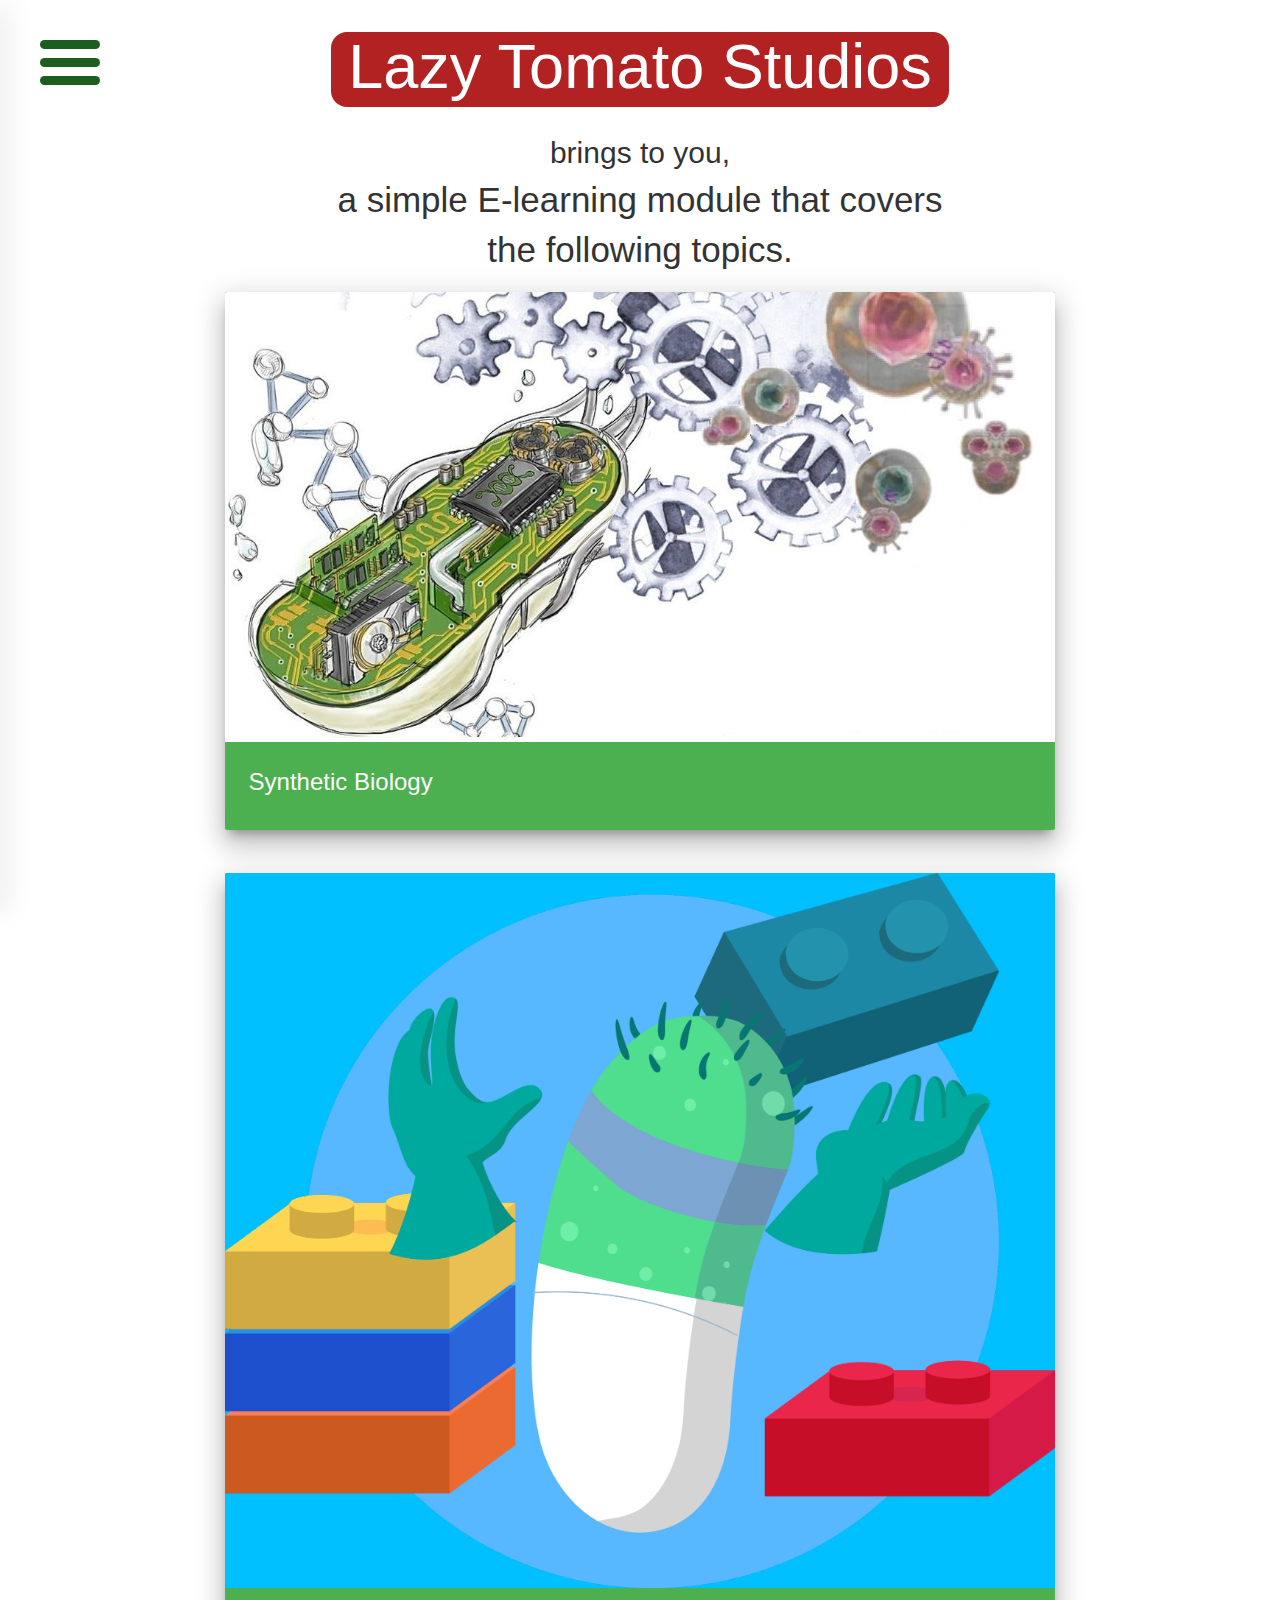
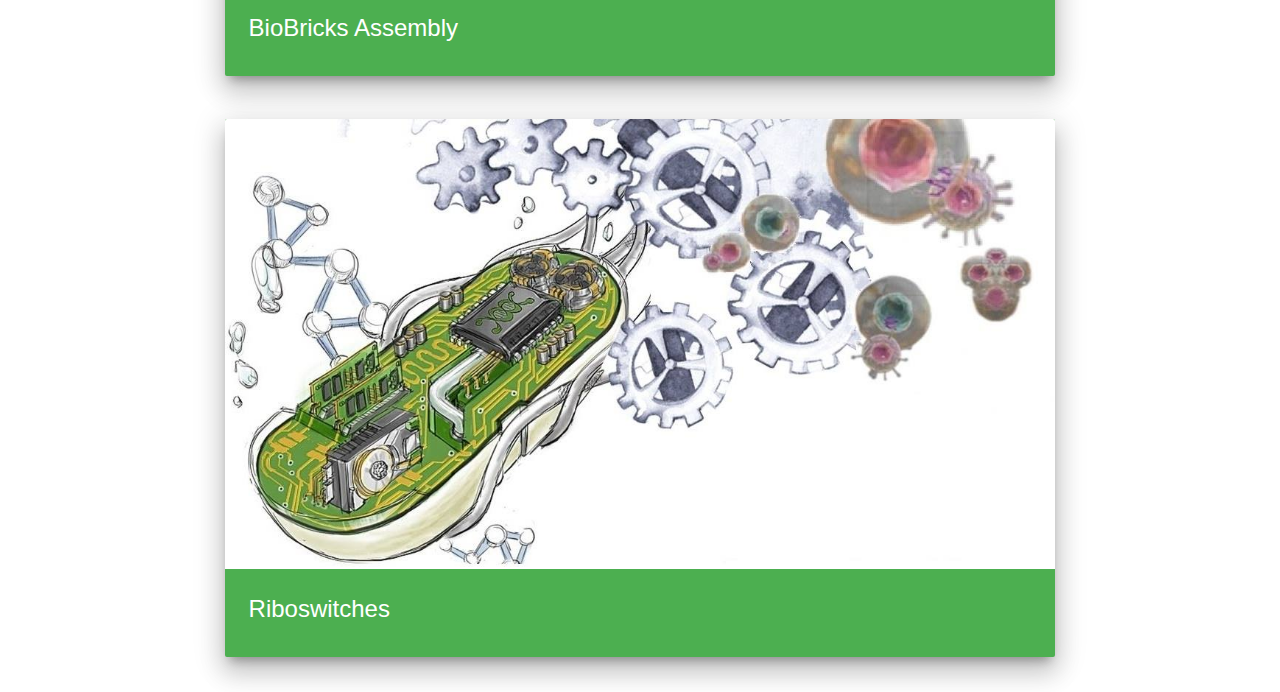
<file: index.html>
<!DOCTYPE html>
<html>

<head>
	<title>Synthetic Biology</title>
	<link rel="stylesheet" href="https://maxcdn.bootstrapcdn.com/bootstrap/3.3.7/css/bootstrap.min.css">
	<link href="css/index.css" rel="stylesheet" type="text/css">
	<link href="https://fonts.googleapis.com/icon?family=Material+Icons" rel="stylesheet">
	<link href="css/materialize.css" rel="stylesheet" type="text/css" media="screen,projection">
	<script type="text/javascript" src="https://code.jquery.com/jquery-3.2.1.min.js"></script>
	<script type="text/javascript" src="js/materialize.js"></script>
	<script type="text/javascript" src="js/index.js"></script>
	<meta name="viewport" content="width=device-width, initial-scale=1.0"/>
</head>


<body>

	<div id="nav-icon">
		<span class="green darken-4"></span>
		<span class="green darken-4"></span>
		<span class="green darken-4"></span>
		<span class="green darken-4"></span>
		<span class="green darken-4"></span>
		<span class="green darken-4"></span>
	</div>

	<div id="mySidenav" class="sidenav z-depth-5 green accent-3">
		<a href="index.html">Home</a>
		<a href="crash.html">Learn Synth Biology</a>
		<a href="biobrick.html">Learn BioBricks</a>
		<a href="riboswitch.html">Learn Riboswitches</a>
		<a href="about.html">About</a>
	</div>

	<div class="text1 center row">
		<div class="col s12 m6 offset-m3">
			<h1 style="background-color:firebrick;color:white;border-radius:16px;height:75px;">Lazy Tomato Studios</h1>
			<span style="font-size:30px;">brings to you,</span>
			<p style="font-size:35px;">a simple E-learning module that covers the following topics.</p>
		</div>
	</div>


		<div class="row" id="synth">
			<div class="col s12 m8 offset-m2">
					<a href="crash.html">
				<div class="card green z-depth-5">
					<div class="card-image">
						<img src="res/synth.jpg">
					</div>
					<div class="card-content white-text">
						<span class="card-title">Synthetic Biology</span>
					</div>	
				</div>
			</a>
			</div>
		</div>

	
		<div class="row">
			<div class="col s12 m8 offset-m2">
					<a href="biobrick.html">
				<div class="card green z-depth-5">
					<div class="card-image">
						<img src="res/brick.png" style="background-color: deepskyblue">
					</div>
					<div class="card-content white-text">
						<span class="card-title">BioBricks Assembly</span>
					</div>	
				</div>
			</a>
			</div>
		</div>

		<div class="row">
			<div class="col s12 m8 offset-m2">
					<a href="riboswitch.html">
				<div class="card green z-depth-5">
					<div class="card-image">
						<img src="res/synth.jpg">
					</div>
					<div class="card-content white-text">
						<span class="card-title">Riboswitches</span>
					</div>	
				</div></a>
			</div>
		</div>

</body>

</html>
</file>
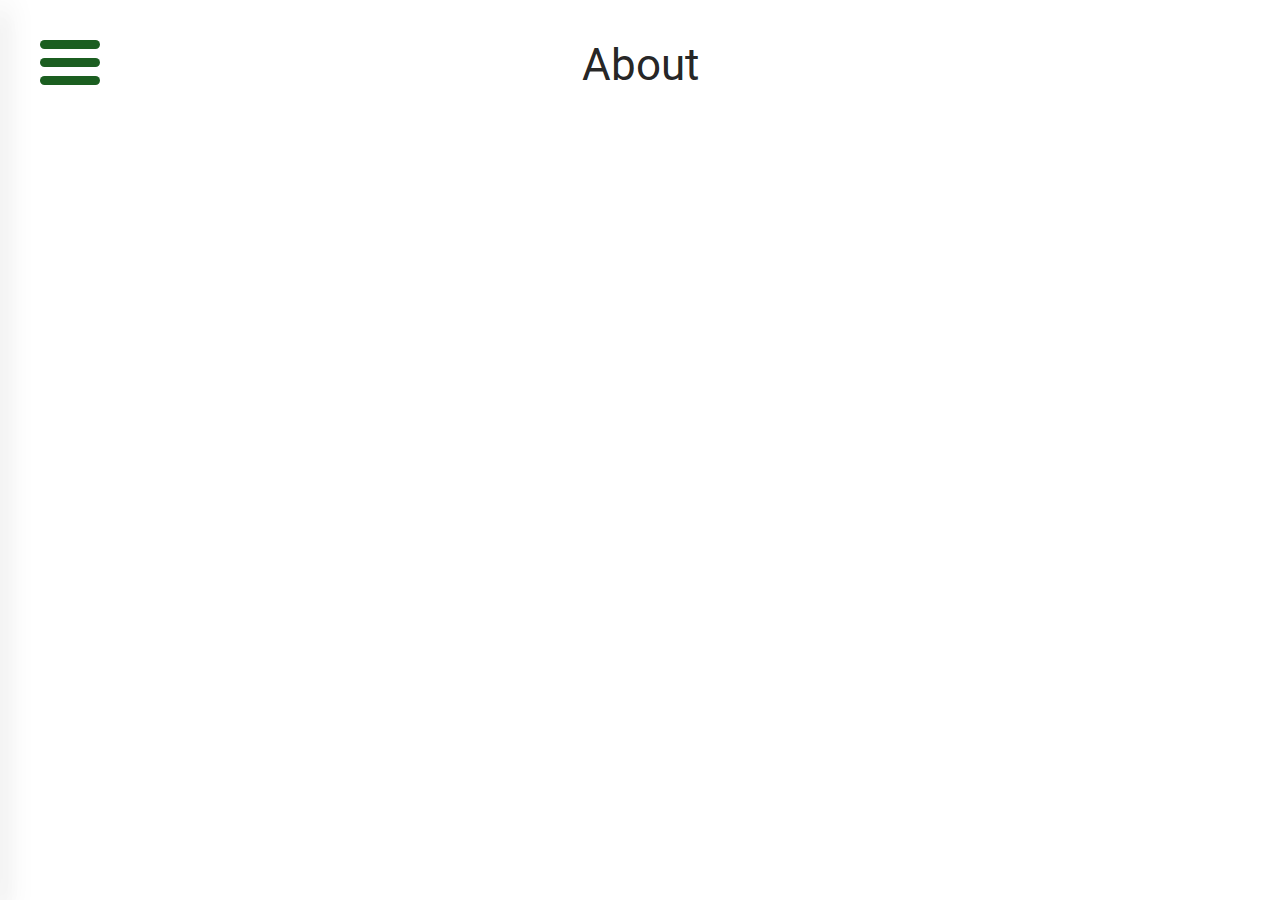
<file: about.html>
<!DOCTYPE html>
<html>

<head>
	<title>Synthetic Biology</title>
	<link href="css/about.css" rel="stylesheet" type="text/css">
	<link href="https://fonts.googleapis.com/icon?family=Material+Icons" rel="stylesheet">
	<link href="css/materialize.css" rel="stylesheet" type="text/css" media="screen,projection">
	<script type="text/javascript" src="https://code.jquery.com/jquery-3.2.1.min.js"></script>
	<script type="text/javascript" src="js/materialize.js"></script>
	<script type="text/javascript" src="js/about.js"></script>
	<meta name="viewport" content="width=device-width, initial-scale=1.0"/>

</head>


<body>

	<div id="nav-icon">
		<span class="green darken-4"></span>
		<span class="green darken-4"></span>
		<span class="green darken-4"></span>
		<span class="green darken-4"></span>
		<span class="green darken-4"></span>
		<span class="green darken-4"></span>
	</div>
		
	<div id="mySidenav" class="sidenav z-depth-5 green accent-3">
		<a href="index.html">Home</a>
		<a href="crash.html">Learn Synth Biology</a>
		<a href="biobrick.html">Learn BioBricks</a>
		<a href="riboswitch.html">Learn Riboswitches</a>
		<a href="about.html">About</a>
	</div>
		
	<div class="flex-container title">
		<h3>About</h3>	
	</div>

</body>

</html>
</file>
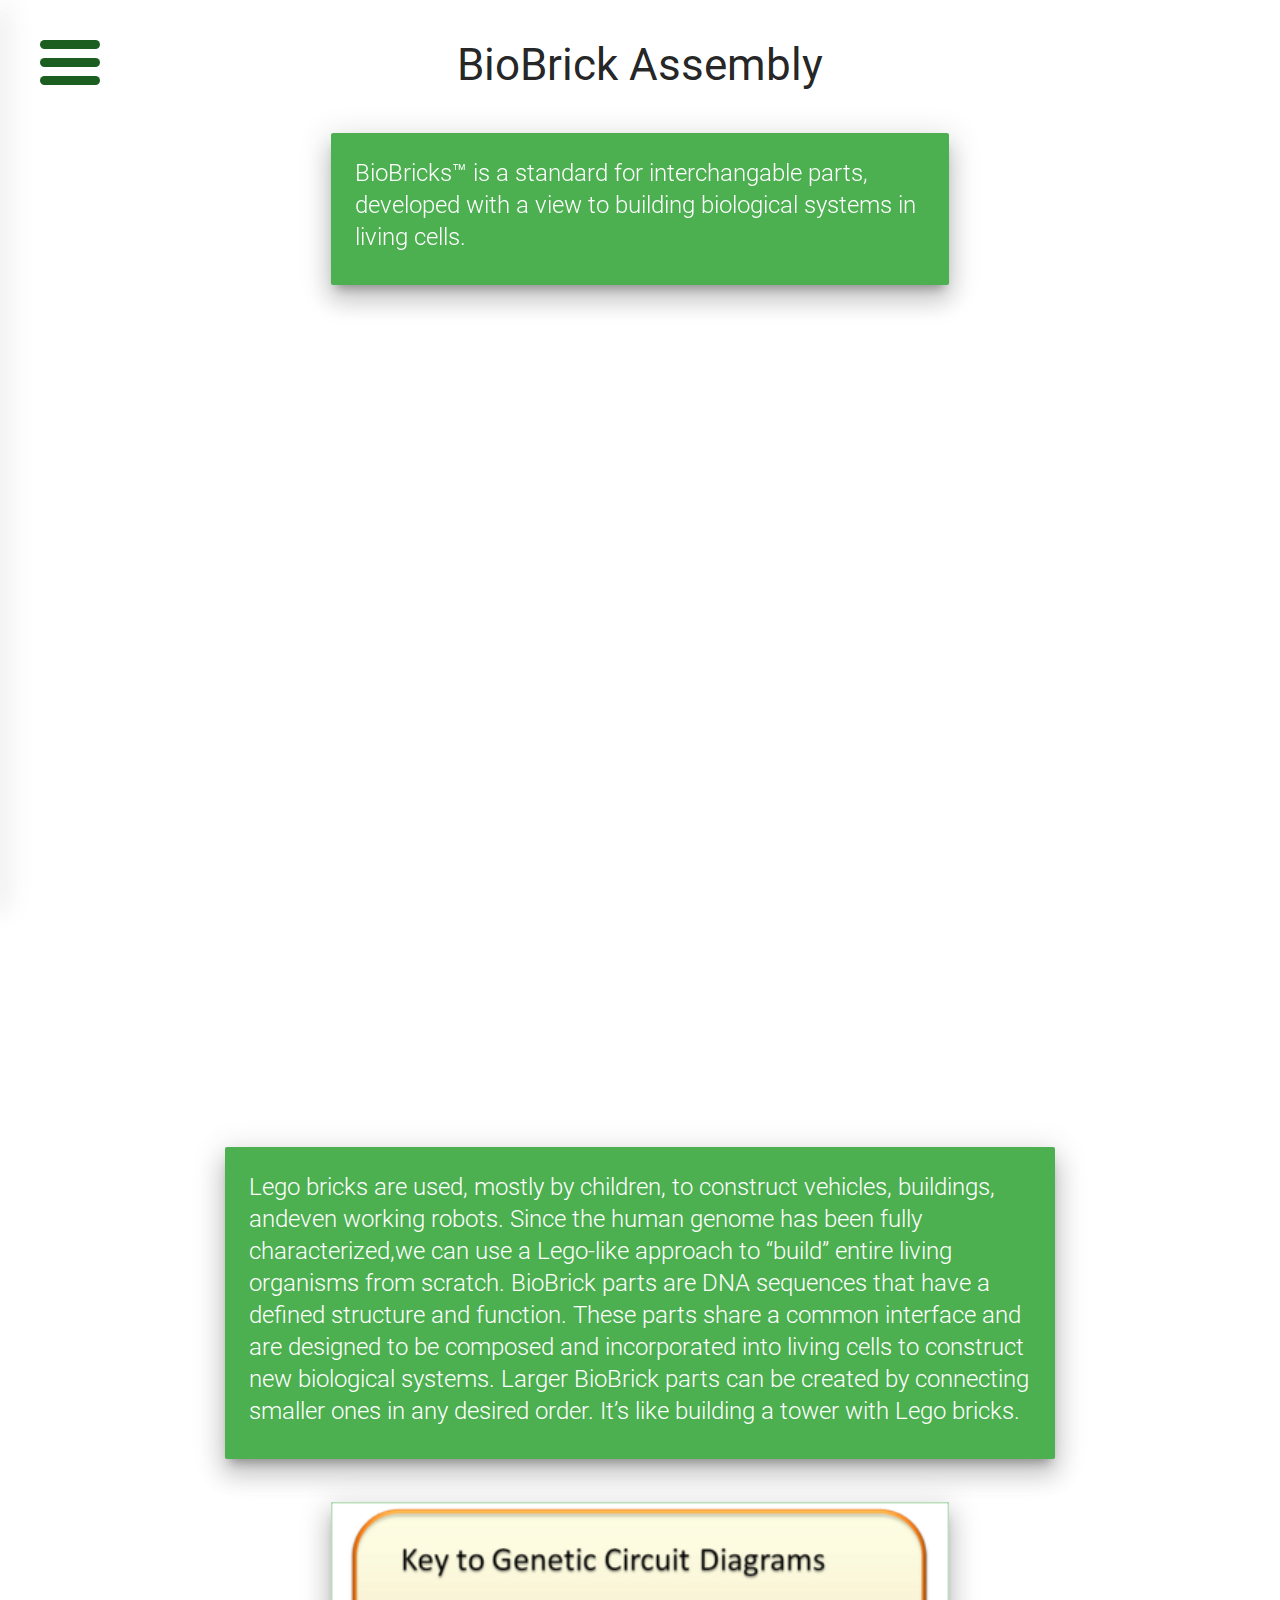
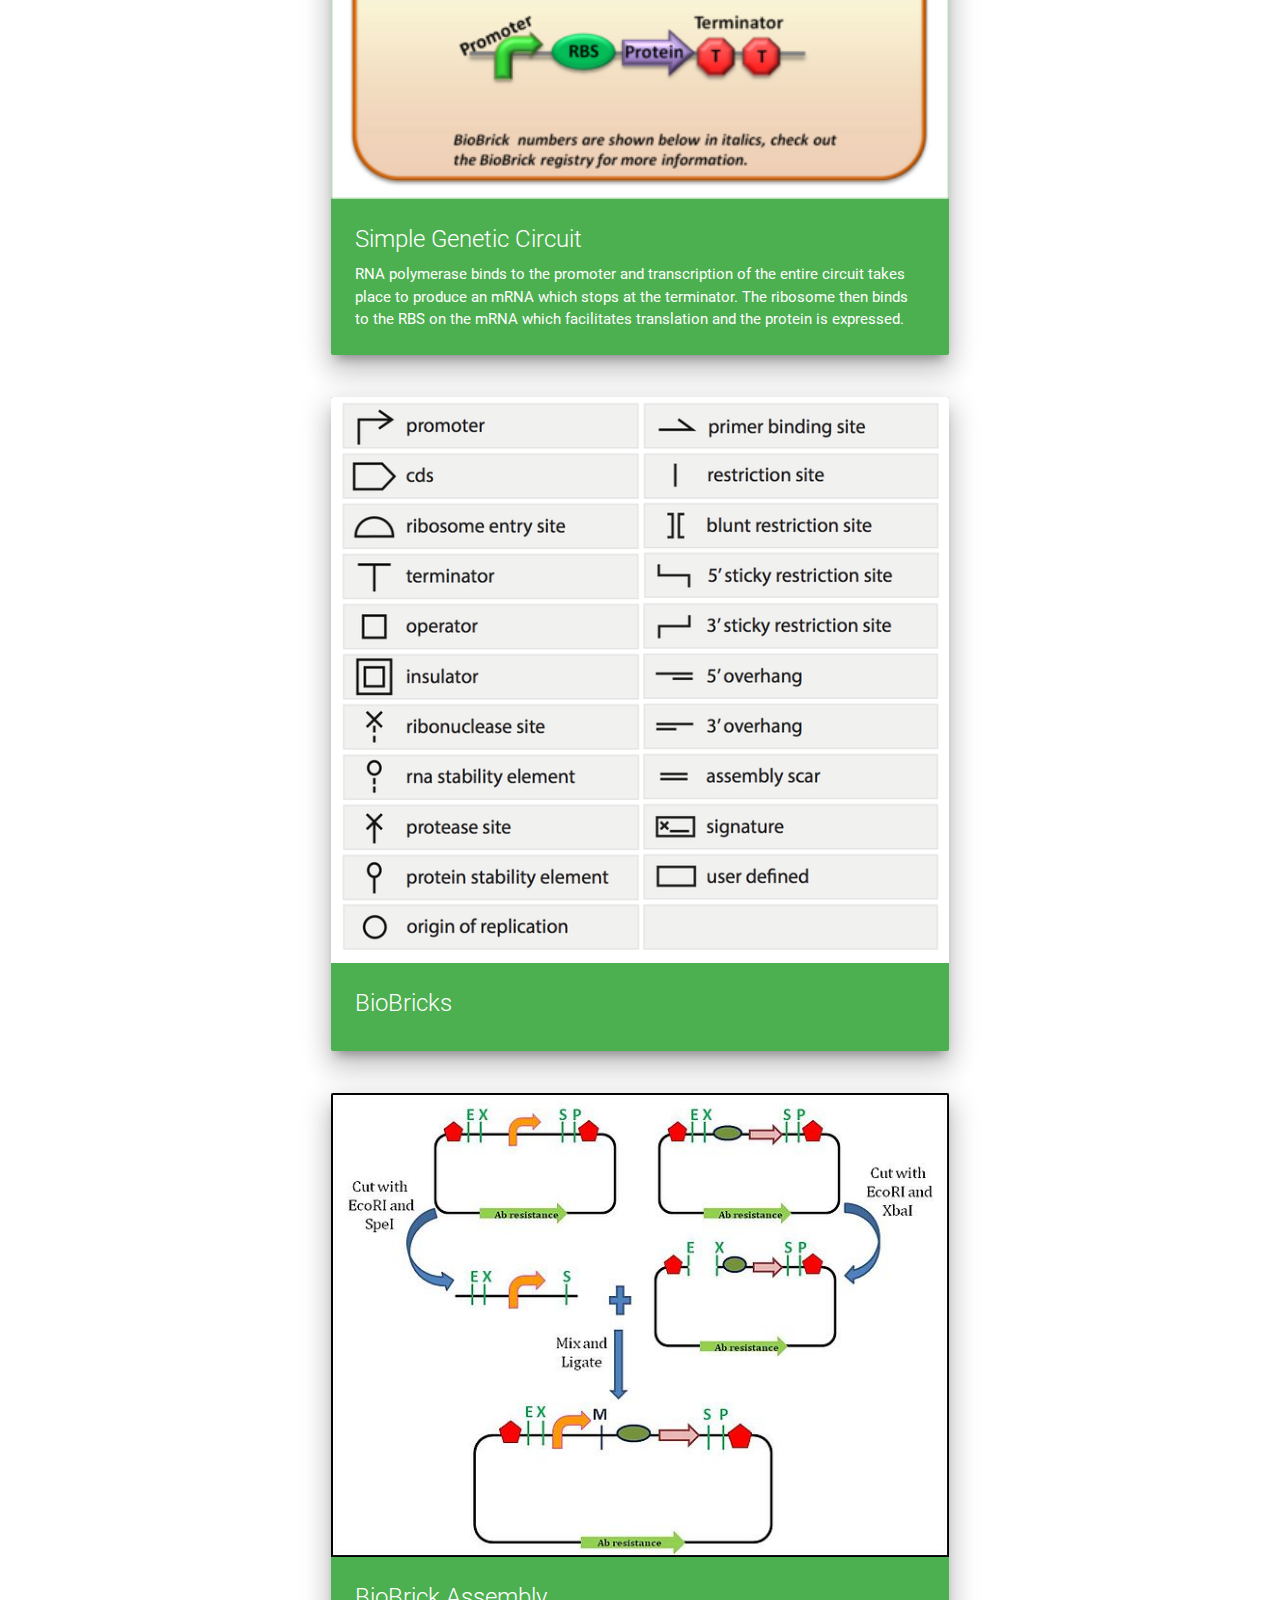
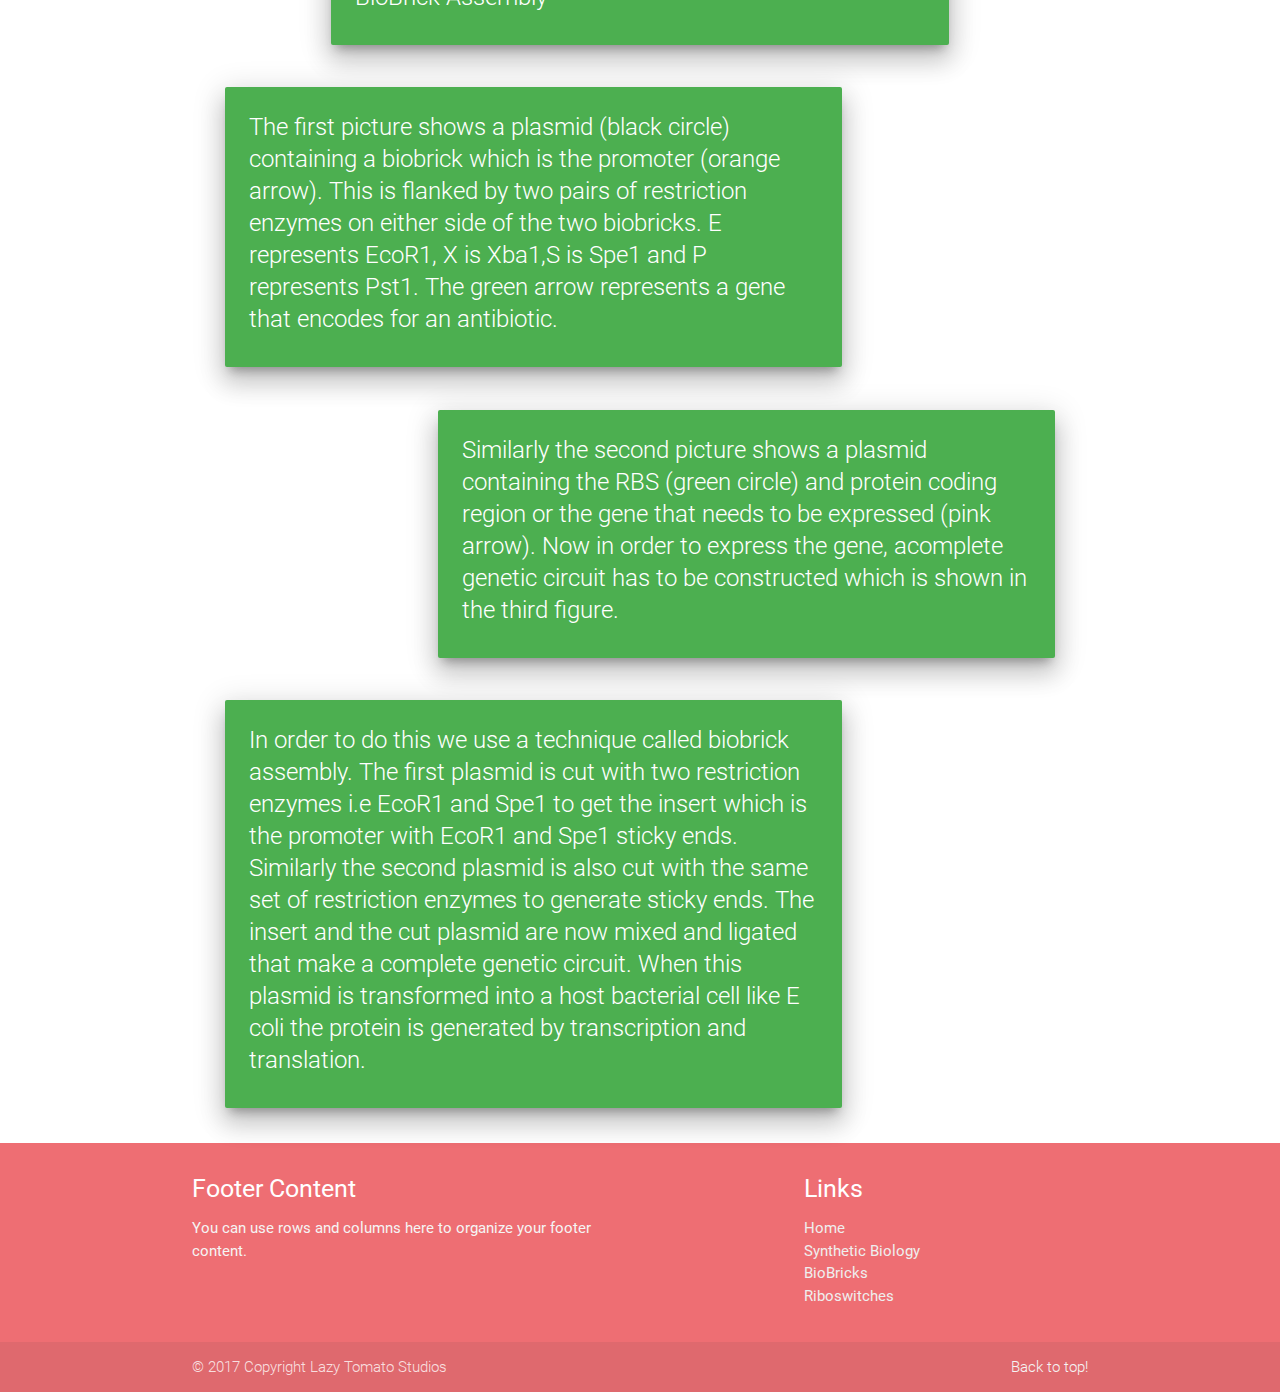
<file: biobrick.html>
<!DOCTYPE html>
<html>

<head>
	<title>BioBrick Assembly</title>
	<link href="css/biobrick.css" rel="stylesheet" type="text/css">
	<link href="https://fonts.googleapis.com/icon?family=Material+Icons" rel="stylesheet">
	<link href="css/materialize.css" rel="stylesheet" type="text/css" media="screen,projection">
	<script type="text/javascript" src="https://code.jquery.com/jquery-3.2.1.min.js"></script>
	<script type="text/javascript" src="js/materialize.js"></script>
	<script type="text/javascript" src="js/biobrick.js"></script>
	<meta name="viewport" content="width=device-width, initial-scale=1.0"/>
</head>

<body>

	<div id="nav-icon">
		<span class="green darken-4"></span>
		<span class="green darken-4"></span>
		<span class="green darken-4"></span>
		<span class="green darken-4"></span>
		<span class="green darken-4"></span>
		<span class="green darken-4"></span>
	</div>

	<div id="mySidenav" class="sidenav z-depth-5 green accent-3">
		<a href="index.html">Home</a>
		<a href="crash.html">Learn Synth Biology</a>
		<a href="biobrick.html">Learn BioBricks</a>
		<a href="riboswitch.html">Learn Riboswitches</a>
		<a href="about.html">About</a>
	</div>

	<div class="flex-container title">

		<h3>BioBrick Assembly</h3>

	</div>

	<div class="row">
		<div class="col s12 m6 offset-m3">
			<div class="card green z-depth-5">
				<div class="card-content white-text">
				  	<span class="card-title">BioBricks™ is a standard for interchangable parts, developed with a view to building biological systems in living cells.</span>
				</div>
			</div>
		</div>
	</div>

	<div class="flex-container video">
		<iframe src="https://www.youtube.com/embed/5Cr5YkvN8Y0?ecver=2" width="1280" height="720" frameborder="0" allowfullscreen>
		</iframe>
	</div>

	<div class="row">
		<div class="col s12 m8 offset-m2">
			<div class="card green z-depth-5">
				<div class="card-content white-text">
					<span class="card-title">Lego bricks are used, mostly by children, to construct vehicles, buildings, andeven working robots. Since the human genome has been fully characterized,we can use a Lego-like approach to “build” entire living organisms from scratch. BioBrick parts are DNA sequences that have a defined structure and function. These parts share a common interface and are designed to be composed and incorporated into living cells to construct new biological systems. Larger BioBrick parts can be created by connecting smaller ones in any desired order. It’s like building a tower with Lego bricks.</span>
				</div>
			</div>
		</div>
	</div>

	<div class="row">
		<div class="col s12 m6 offset-m3">
		  	<div class="card green z-depth-5">
				<div class="card-image">
					<img src="res/biobrick-ex.png">
				</div>
				<div class="card-content white-text">
					<span class="card-title">Simple Genetic Circuit</span>
				  	<p>RNA polymerase binds to the promoter and transcription of the entire circuit takes place to produce an mRNA which stops at the terminator. The ribosome then binds to the RBS on the mRNA which facilitates translation and the protein is expressed.</p>
				</div>
			</div>
		</div>
	</div>

	<div class="row">
		<div class="col s12 m6 offset-m3">
		  	<div class="card green z-depth-5">
				<div class="card-image">
					<img src="res/biobrick-parts.png">
				</div>
				<div class="card-content white-text">
					<span class="card-title">BioBricks</span>
				</div>
			</div>
		</div>
	</div>

	<div class="row">
			<div class="col s12 m6 offset-m3">
				  <div class="card green z-depth-5">
					<div class="card-image">
						<img src="res/biobrick-assembly.jpg">
					</div>
					<div class="card-content white-text">
						<span class="card-title">BioBrick Assembly</span>
					</div>
				</div>
			</div>
		</div>

	<div class="row">
		<div class="col s12 m6 offset-m2">
			<div class="card green z-depth-5">
				<div class="card-content white-text">
					<span class="card-title">The first picture shows a plasmid (black circle) containing a biobrick which is the promoter (orange arrow). This is flanked by two pairs of restriction enzymes on either side of the two biobricks. E represents EcoR1, X is Xba1,S is Spe1 and P represents Pst1. The green arrow represents a gene that encodes for an antibiotic.</span>
				</div>
			</div>
		</div>
	</div>

	<div class="row">
		<div class="col s12 m6 offset-m4">
			<div class="card green z-depth-5">
				<div class="card-content white-text">
					<span class="card-title">Similarly the second picture shows a plasmid containing the RBS (green circle) and protein coding region or the gene that needs to be expressed (pink arrow). Now in order to express the gene, acomplete genetic circuit has to be constructed which is shown in the third figure.</span>
				</div>
			</div>
		</div>
	</div>

	<div class="row">
		<div class="col s12 m6 offset-m2">
			<div class="card green z-depth-5">
				<div class="card-content white-text">
					<span class="card-title">In order to do this we use a technique called biobrick assembly. The first plasmid is cut with two restriction enzymes i.e EcoR1 and Spe1 to get the insert which is the promoter with EcoR1 and Spe1 sticky ends. Similarly the second plasmid is also cut with the same set of restriction enzymes to generate sticky ends. The insert and the cut plasmid are now mixed and ligated that make a complete genetic circuit. When this plasmid is transformed into a host bacterial cell like E coli the protein is generated by transcription and translation.</span>
				</div>
			</div>
		</div>
	</div>

	<footer class="page-footer">
		<div class="container">
		  	<div class="row">
				<div class="col l6 s12">
			  		<h5 class="white-text">Footer Content</h5>
			  		<p class="grey-text text-lighten-4">You can use rows and columns here to organize your footer content.</p>
				</div>
				<div class="col l4 offset-l2 s12">
			  		<h5 class="white-text">Links</h5>
			  		<ul>
						<li><a class="grey-text text-lighten-3" href="#!">Home</a></li>
						<li><a class="grey-text text-lighten-3" href="#!">Synthetic Biology</a></li>
						<li><a class="grey-text text-lighten-3" href="#!">BioBricks</a></li>
						<li><a class="grey-text text-lighten-3" href="#!">Riboswitches</a></li>
			  		</ul>
				</div>
		  	</div>
		</div>
		<div class="footer-copyright">
		  	<div class="container">
				© 2017 Copyright Lazy Tomato Studios
				<a class="grey-text text-lighten-4 right" href="#!">Back to top!</a>
		  	</div>
		</div>
	</footer>

</body>

</html>
</file>
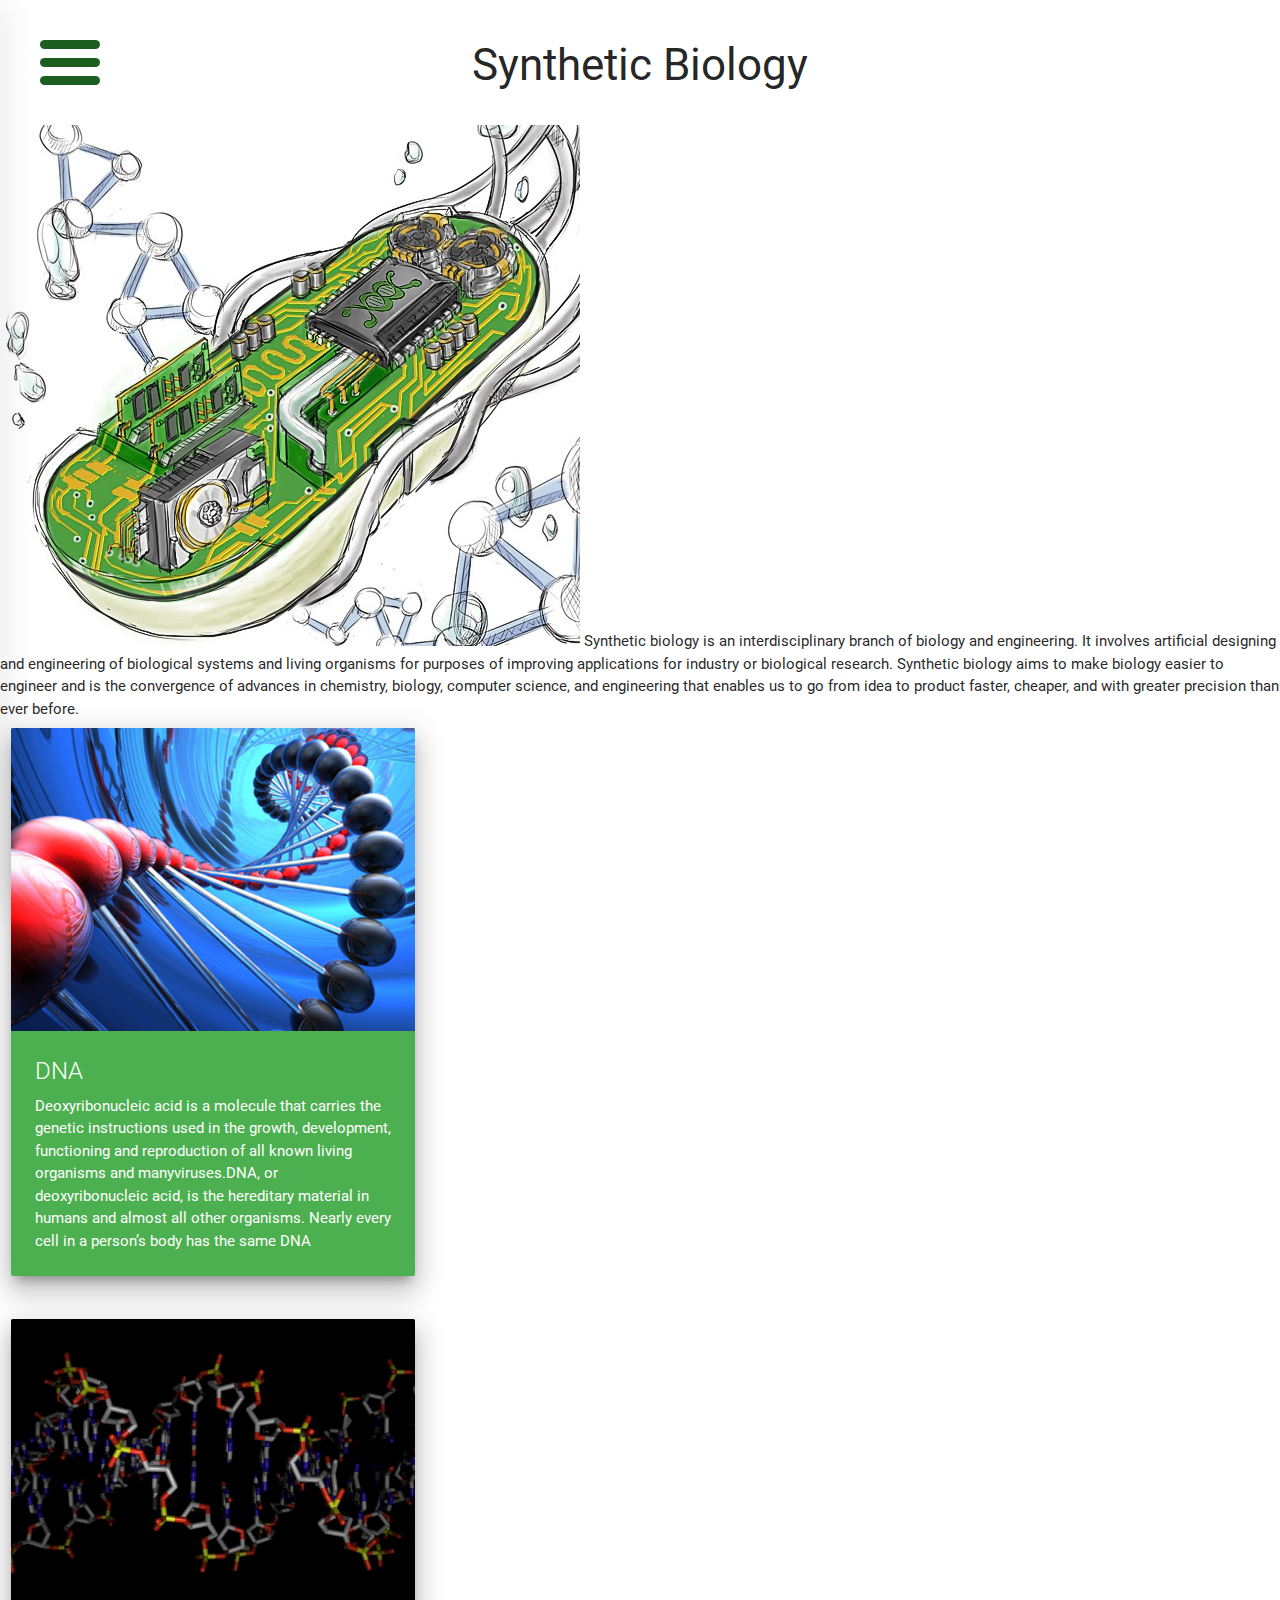
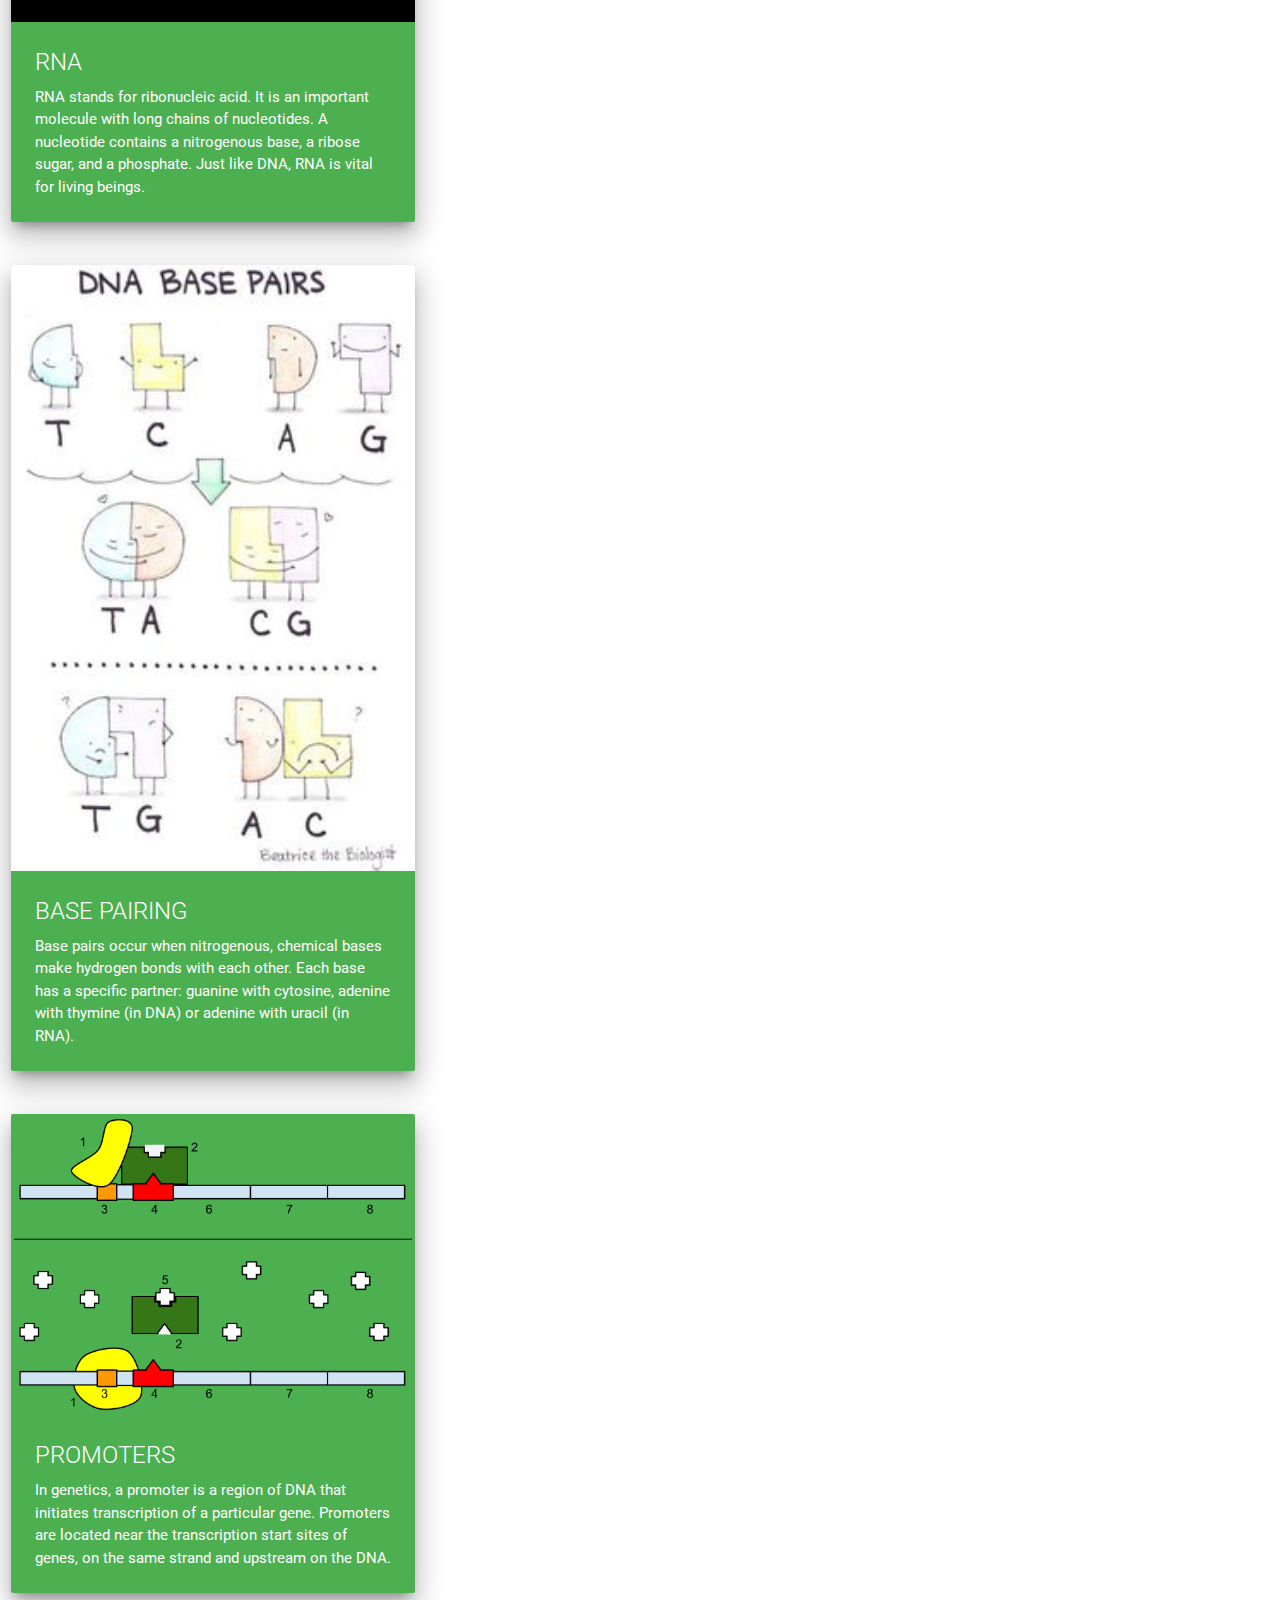
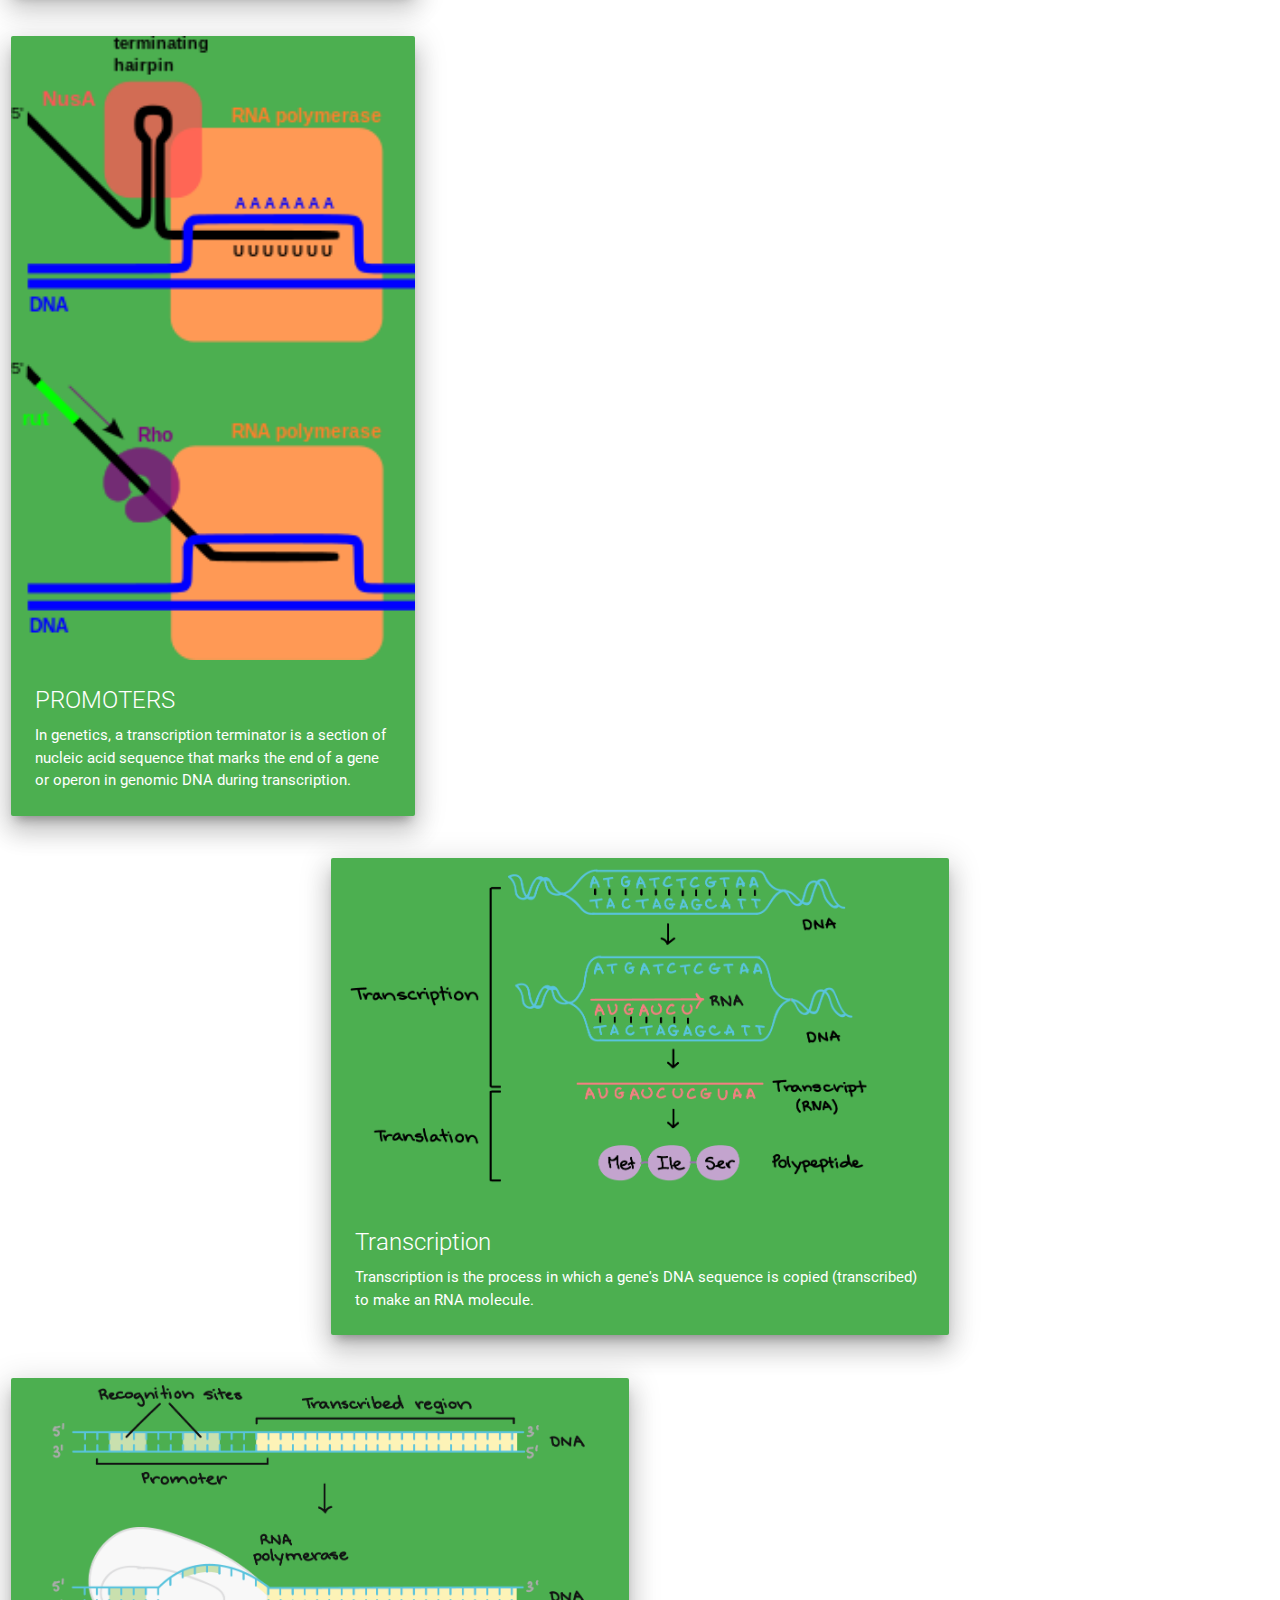
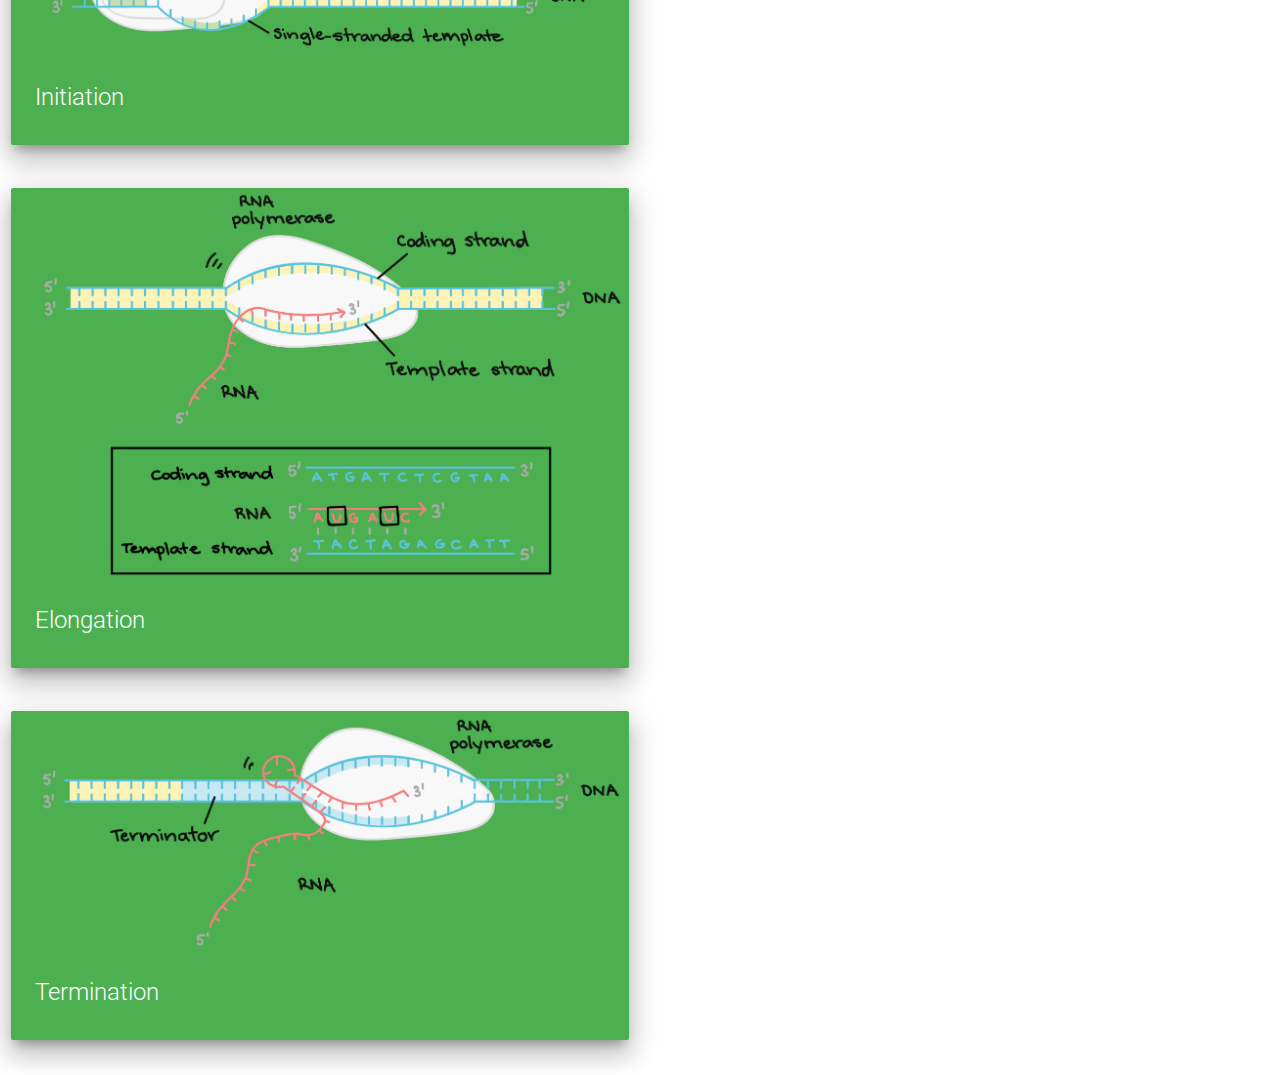
<file: crash.html>
<!DOCTYPE html>
<html>

<head>
	<title>Synthetic Biology</title>
	<link href="css/crash.css" rel="stylesheet" type="text/css">
	<link href="https://fonts.googleapis.com/icon?family=Material+Icons" rel="stylesheet">
	<link href="css/materialize.css" rel="stylesheet" type="text/css" media="screen,projection">
	<script type="text/javascript" src="https://code.jquery.com/jquery-3.2.1.min.js"></script>
	<script type="text/javascript" src="js/materialize.js"></script>
	<script type="text/javascript" src="js/crash.js"></script>
	<meta name="viewport" content="width=device-width, initial-scale=1.0"/>

</head>


<body>

	<div id="nav-icon">
		<span class="green darken-4"></span>
		<span class="green darken-4"></span>
		<span class="green darken-4"></span>
		<span class="green darken-4"></span>
		<span class="green darken-4"></span>
		<span class="green darken-4"></span>
	</div>

	<div id="mySidenav" class="sidenav z-depth-5 green accent-3">
		<a href="index.html">Home</a>
		<a href="crash.html">Learn Synth Biology</a>
		<a href="biobrick.html">Learn BioBricks</a>
		<a href="riboswitch.html">Learn Riboswitches</a>
		<a href="about.html">About</a>
	</div>

	<div class="flex-container title">
		<h3>Synthetic Biology</h3>
	</div>
	<img src="res/synthbio.jpeg">
	<p1>Synthetic biology is an interdisciplinary branch of biology and engineering. It
involves artificial designing and engineering of biological systems and living
organisms for purposes of improving applications for industry or biological
research. Synthetic biology aims to make biology easier to engineer and is the
convergence of advances in chemistry, biology, computer science, and
engineering that enables us to go from idea to product faster, cheaper, and
with greater precision than ever before. </p1>
<div class="row">
	<div class="col s12 m4">
		<div class="card green z-depth-5">
			<div class="card-image">
				<img src="res/dna.jpg">
			</div>
			<div class="card-content white-text">
				<span class="card-title">DNA</span>
				<p1> Deoxyribonucleic acid is a molecule that carries the genetic
instructions used in the growth, development, functioning and reproduction of
all known living organisms and manyviruses.DNA, or deoxyribonucleic acid, is
the hereditary material in humans and almost all other organisms. Nearly
every cell in a person’s body has the same DNA</p1>
			</div>
		</div>
	</div>
</div>

<div class="row">
	<div class="col s12 m4">
		<div class="card green z-depth-5">
			<div class="card-image">
				<img src="res/rna.jpg">
			</div>
			<div class="card-content white-text">
				<span class="card-title">RNA</span>
				<p1>RNA stands for ribonucleic acid. It is an important molecule with long
chains of nucleotides. A nucleotide contains a nitrogenous base, a ribose
sugar, and a phosphate. Just like DNA, RNA is vital for living beings. </p1>
			</div>
		</div>
	</div>
</div>

<div class="row">
	<div class="col s12 m4">
		<div class="card green z-depth-5">
			<div class="card-image">
				<img src="res/basepair.jpg">
			</div>
			<div class="card-content white-text">
				<span class="card-title">BASE PAIRING</span>
				<p>Base pairs occur when nitrogenous, chemical bases make
hydrogen bonds with each other. Each base has a specific partner: guanine
with cytosine, adenine with thymine (in DNA) or adenine with uracil (in RNA). </p>
			</div>
		</div>
	</div>
</div>

<div class="row">
	<div class="col s12 m4">
		<div class="card green z-depth-5">
			<div class="card-image">
				<img src="res/promoters.png">
			</div>
			<div class="card-content white-text">
				<span class="card-title">PROMOTERS</span>
				<p> In genetics, a promoter is a region of DNA that initiates
transcription of a particular gene. Promoters are located near the
transcription start sites of genes, on the same strand and upstream on the
DNA.  </p>
			</div>
		</div>
	</div>
</div>

<div class="row">
	<div class="col s12 m4">
		<div class="card green z-depth-5">
			<div class="card-image">
				<img src="res/terminators.png">
			</div>
			<div class="card-content white-text">
				<span class="card-title">PROMOTERS</span>
				<p> In genetics, a transcription terminator is a section
of nucleic acid sequence that marks the end of a gene or operon in
genomic DNA during transcription. </p>
			</div>
		</div>
	</div>
</div>

<div class="row">
	<div class="col s12 m6 offset-m3">
		<div class="card green z-depth-5">
			<div class="card-image">
				<img src="res/transcription.png">
			</div>
			<div class="card-content white-text">
				<span class="card-title">Transcription</span>
				<p>Transcription is the process in which a gene's DNA sequence is copied
(transcribed) to make an RNA molecule.</p>
			</div>
		</div>
	</div>
</div>

<div class="row">
		<div class="col s12 m6">
		  	<div class="card green z-depth-5">
				<div class="card-image">
					<img src="res/tinitiation.png">
				</div>
				<div class="card-content white-text">
					<span class="card-title">Initiation</span>
				</div>
			</div>
		</div>
	</div>

	<div class="row">
			<div class="col s12 m6">
			  	<div class="card green z-depth-5">
					<div class="card-image">
						<img src="res/telongation.png">
					</div>
					<div class="card-content white-text">
						<span class="card-title">Elongation</span>
					</div>
				</div>
			</div>
		</div>

		<div class="row">
				<div class="col s12 m6">
				  	<div class="card green z-depth-5">
						<div class="card-image">
							<img src="res/ttermination.png">
						</div>
						<div class="card-content white-text">
							<span class="card-title">Termination</span>
						</div>
					</div>
				</div>
			</div>




</body>

</html>
</file>
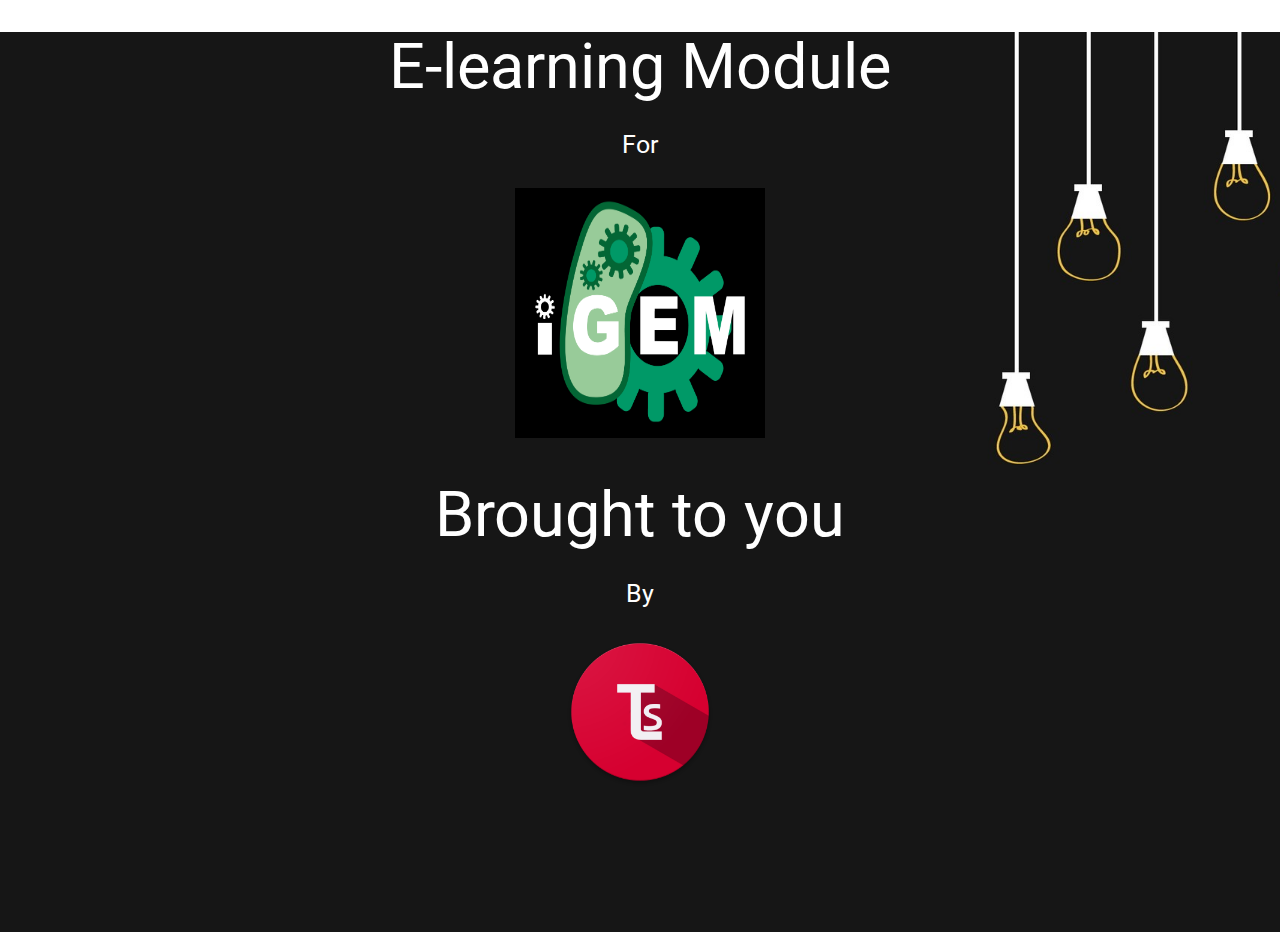
<file: splash.html>
<!DOCTYPE html>
<html>

<head>
	<title>Synthetic Biology</title>
	<link href="css/splash.css" rel="stylesheet" type="text/css">
	<link href="https://fonts.googleapis.com/icon?family=Material+Icons" rel="stylesheet">
	<link href="css/materialize.css" rel="stylesheet" type="text/css" media="screen,projection">
	<script type="text/javascript" src="https://code.jquery.com/jquery-3.2.1.min.js"></script>
	<script type="text/javascript" src="js/materialize.js"></script>
	<script type="text/javascript" src="js/index.js"></script>
	<meta name="viewport" content="width=device-width, initial-scale=1.0"/>

</head>


<body>
	<div class="bgimg" style="font-family:roboto">
	  <div class="center">
	    <h1>E-learning Module</h1>
			<p>For</p>
		 <img src="css/12.png" width="250px" height="250px">
		 <h1>Brought to you</h1>
		 <p>By</p>
		 <img src="css/111.png" width="150px" height="150px">
	  </div>
	</div>
</body>

</html>
</file>
<file: css/index.css>
.flex-container {
	display: -webkit-flex;
	display: flex;
	align-items: center;
	width: 100%;
}

.title {
	height: 125px;
}

h3 {
	flex: 1;
	text-align: center;
}

.text1 {
	justify-content: center;
	height: 200px;
}

.sidenav {
    height: 100%; /* 100% Full-height */
    width: 0px; /* 0 width - change this with JavaScript */
	  position: fixed; /* Stay in place */
	  opacity: 1	;
    z-index: 1; /* Stay on top */
    top: 0;
    left: 0;
    overflow-x: hidden; /* Disable horizontal scroll */
    padding-top: 350px; /* Place content 60px from the top */
    transition: 0.3s; /* 0.5 second transition effect to slide in the sidenav */
}

/* The navigation menu links */
.sidenav a {
    padding: 8px 8px 8px 32px;
    text-decoration: none;
    font-size: 25px;
    color: #818181;
    display: block;
    transition: 0.3s
}

/* When you mouse over the navigation links, change their color */
.sidenav a:hover, .offcanvas a:focus{
    color: #f1f1f1;
}

	#nav-icon {
		width: 60px;
		height: 45px;
		position: absolute;
		margin: 40px;
		z-index: 2;
		-webkit-transform: rotate(0deg);
		-moz-transform: rotate(0deg);
		-o-transform: rotate(0deg);
		transform: rotate(0deg);
		-webkit-transition: .5s ease-in-out;
		-moz-transition: .5s ease-in-out;
		-o-transition: .5s ease-in-out;
		transition: .5s ease-in-out;
		cursor: pointer;
	}

	#nav-icon span {
		display: block;
		position: absolute;
		height: 9px;
		width: 50%;
		background: #d3531a;
		opacity: 1;
		-webkit-transform: rotate(0deg);
		-moz-transform: rotate(0deg);
		-o-transform: rotate(0deg);
		transform: rotate(0deg);
		-webkit-transition: .25s ease-in-out;
		-moz-transition: .25s ease-in-out;
		-o-transition: .25s ease-in-out;
		transition: .25s ease-in-out;
	}

	#nav-icon span:nth-child(even) {
		left: 50%;
		border-radius: 0 9px 9px 0;
	}

	#nav-icon span:nth-child(odd) {
		left:0px;
		border-radius: 9px 0 0 9px;
	}

	#nav-icon span:nth-child(1), #nav-icon span:nth-child(2) {
		top: 0px;
	}

	#nav-icon span:nth-child(3), #nav-icon span:nth-child(4) {
		top: 18px;
	}

	#nav-icon span:nth-child(5), #nav-icon span:nth-child(6) {
		top: 36px;
	}

	#nav-icon.open span:nth-child(1),#nav-icon.open span:nth-child(6) {
		-webkit-transform: rotate(45deg);
		-moz-transform: rotate(45deg);
		-o-transform: rotate(45deg);
		transform: rotate(45deg);
	}

	#nav-icon.open span:nth-child(2),#nav-icon.open span:nth-child(5) {
		-webkit-transform: rotate(-45deg);
		-moz-transform: rotate(-45deg);
		-o-transform: rotate(-45deg);
		transform: rotate(-45deg);
	}

	#nav-icon.open span:nth-child(1) {
		left: 5px;
		top: 7px;
	}

	#nav-icon.open span:nth-child(2) {
		left: calc(50% - 5px);
		top: 7px;
	}

	#nav-icon.open span:nth-child(3) {
	left: -50%;
	opacity: 0;
	}

	#nav-icon.open span:nth-child(4) {
	left: 100%;
	opacity: 0;
	}

	#nav-icon.open span:nth-child(5) {
	left: 5px;
	top: 29px;
	}

	#nav-icon.open span:nth-child(6) {
	left: calc(50% - 5px);
	top: 29px;
	}

.sq
{
	list-style-type:square;
}
</file>
<file: css/about.css>
.flex-container {
	display: -webkit-flex;
	display: flex;
	align-items: center;
	width: 100%;
}

.title {
	height: 125px;
}

h3 {
	flex: 1;
	text-align: center;
}

.sidenav {
    height: 100%; /* 100% Full-height */
    width: 0px; /* 0 width - change this with JavaScript */
	position: fixed; /* Stay in place */
	opacity: 1	;
    z-index: 1; /* Stay on top */
    top: 0;
    left: 0;
    overflow-x: hidden; /* Disable horizontal scroll */
    padding-top: 350px; /* Place content 60px from the top */
    transition: 0.3s; /* 0.5 second transition effect to slide in the sidenav */
}

/* The navigation menu links */
.sidenav a {
    padding: 8px 8px 8px 32px;
    text-decoration: none;
    font-size: 25px;
    color: #818181;
    display: block;
    transition: 0.3s
}

/* When you mouse over the navigation links, change their color */
.sidenav a:hover, .offcanvas a:focus{
    color: #f1f1f1;
}
	
	#nav-icon {
		width: 60px;
		height: 45px;
		position: absolute;
		margin: 40px;
		z-index: 2;
		-webkit-transform: rotate(0deg);
		-moz-transform: rotate(0deg);
		-o-transform: rotate(0deg);
		transform: rotate(0deg);
		-webkit-transition: .5s ease-in-out;
		-moz-transition: .5s ease-in-out;
		-o-transition: .5s ease-in-out;
		transition: .5s ease-in-out;
		cursor: pointer;
	}
	
	#nav-icon span {
		display: block;
		position: absolute;
		height: 9px;
		width: 50%;
		background: #d3531a;
		opacity: 1;
		-webkit-transform: rotate(0deg);
		-moz-transform: rotate(0deg);
		-o-transform: rotate(0deg);
		transform: rotate(0deg);
		-webkit-transition: .25s ease-in-out;
		-moz-transition: .25s ease-in-out;
		-o-transition: .25s ease-in-out;
		transition: .25s ease-in-out;
	}
	
	#nav-icon span:nth-child(even) {
		left: 50%;
		border-radius: 0 9px 9px 0;
	}
	
	#nav-icon span:nth-child(odd) {
		left:0px;
		border-radius: 9px 0 0 9px;
	}
	
	#nav-icon span:nth-child(1), #nav-icon span:nth-child(2) {
		top: 0px;
	}
	
	#nav-icon span:nth-child(3), #nav-icon span:nth-child(4) {
		top: 18px;
	}
	
	#nav-icon span:nth-child(5), #nav-icon span:nth-child(6) {
		top: 36px;
	}
	
	#nav-icon.open span:nth-child(1),#nav-icon.open span:nth-child(6) {
		-webkit-transform: rotate(45deg);
		-moz-transform: rotate(45deg);
		-o-transform: rotate(45deg);
		transform: rotate(45deg);
	}
	
	#nav-icon.open span:nth-child(2),#nav-icon.open span:nth-child(5) {
		-webkit-transform: rotate(-45deg);
		-moz-transform: rotate(-45deg);
		-o-transform: rotate(-45deg);
		transform: rotate(-45deg);
	}
	
	#nav-icon.open span:nth-child(1) {
		left: 5px;
		top: 7px;
	}
	
	#nav-icon.open span:nth-child(2) {
		left: calc(50% - 5px);
		top: 7px;
	}
	
	#nav-icon.open span:nth-child(3) {
	left: -50%;
	opacity: 0;
	}
	
	#nav-icon.open span:nth-child(4) {
	left: 100%;
	opacity: 0;
	}
	
	#nav-icon.open span:nth-child(5) {
	left: 5px;
	top: 29px;
	}
	
	#nav-icon.open span:nth-child(6) {
	left: calc(50% - 5px);
	top: 29px;
	}
</file>
<file: css/biobrick.css>
.flex-container {
	display: -webkit-flex;
	display: flex;
	align-items: center;
	width: 100%;
}

.title {
	height: 125px;
 }

 .tagline {
	height: 80px;
	flex: 1;
	justify-content: center;
}

.image {
	justify-content: center;
}

.video {
	flex: 1;
	justify-content: center;
	margin-top: 40px;
	margin-bottom: 80px;
}

.para {
	padding: 0px 80px 40px;
}
	
h3 {
	flex: 1;
	text-align: center;
}

.pic-text {
	justify-content: space-around;
	padding: 30px 30px 40px;
}

.text-center {
	text-align: center;
}

.img-flex {
	flex: 2;
	width: 400px;
	height: 300px;
}

.card0 {
	flex: 1;
	width: 50%;
	justify-content: center;
}

.sidenav {
    height: 100%; /* 100% Full-height */
    width: 0px; /* 0 width - change this with JavaScript */
	position: fixed; /* Stay in place */
	opacity: 1	;
    z-index: 1; /* Stay on top */
    top: 0;
    left: 0;
    overflow-x: hidden; /* Disable horizontal scroll */
    padding-top: 350px; /* Place content 60px from the top */
    transition: 0.3s; /* 0.5 second transition effect to slide in the sidenav */
}

/* The navigation menu links */
.sidenav a {
    padding: 8px 8px 8px 32px;
    text-decoration: none;
    font-size: 25px;
    color: #818181;
    display: block;
    transition: 0.3s
}

/* When you mouse over the navigation links, change their color */
.sidenav a:hover, .offcanvas a:focus{
    color: #f1f1f1;
}
	
	#nav-icon {
		width: 60px;
		height: 45px;
		position: absolute;
		margin: 40px;
		z-index: 2;
		-webkit-transform: rotate(0deg);
		-moz-transform: rotate(0deg);
		-o-transform: rotate(0deg);
		transform: rotate(0deg);
		-webkit-transition: .5s ease-in-out;
		-moz-transition: .5s ease-in-out;
		-o-transition: .5s ease-in-out;
		transition: .5s ease-in-out;
		cursor: pointer;
	}
	
	#nav-icon span {
		display: block;
		position: absolute;
		height: 9px;
		width: 50%;
		background: #d3531a;
		opacity: 1;
		-webkit-transform: rotate(0deg);
		-moz-transform: rotate(0deg);
		-o-transform: rotate(0deg);
		transform: rotate(0deg);
		-webkit-transition: .25s ease-in-out;
		-moz-transition: .25s ease-in-out;
		-o-transition: .25s ease-in-out;
		transition: .25s ease-in-out;
	}
	
	#nav-icon span:nth-child(even) {
		left: 50%;
		border-radius: 0 9px 9px 0;
	}
	
	#nav-icon span:nth-child(odd) {
		left:0px;
		border-radius: 9px 0 0 9px;
	}
	
	#nav-icon span:nth-child(1), #nav-icon span:nth-child(2) {
		top: 0px;
	}
	
	#nav-icon span:nth-child(3), #nav-icon span:nth-child(4) {
		top: 18px;
	}
	
	#nav-icon span:nth-child(5), #nav-icon span:nth-child(6) {
		top: 36px;
	}
	
	#nav-icon.open span:nth-child(1),#nav-icon.open span:nth-child(6) {
		-webkit-transform: rotate(45deg);
		-moz-transform: rotate(45deg);
		-o-transform: rotate(45deg);
		transform: rotate(45deg);
	}
	
	#nav-icon.open span:nth-child(2),#nav-icon.open span:nth-child(5) {
		-webkit-transform: rotate(-45deg);
		-moz-transform: rotate(-45deg);
		-o-transform: rotate(-45deg);
		transform: rotate(-45deg);
	}
	
	#nav-icon.open span:nth-child(1) {
		left: 5px;
		top: 7px;
	}
	
	#nav-icon.open span:nth-child(2) {
		left: calc(50% - 5px);
		top: 7px;
	}
	
	#nav-icon.open span:nth-child(3) {
	left: -50%;
	opacity: 0;
	}
	
	#nav-icon.open span:nth-child(4) {
	left: 100%;
	opacity: 0;
	}
	
	#nav-icon.open span:nth-child(5) {
	left: 5px;
	top: 29px;
	}
	
	#nav-icon.open span:nth-child(6) {
	left: calc(50% - 5px);
	top: 29px;
	}
</file>
<file: css/crash.css>
.flex-container {
	display: -webkit-flex;
	display: flex;
	align-items: center;
	width: 100%;
}

.title {
	height: 125px;
}

h3 {
	flex: 1;
	text-align: center;
}

.sidenav {
    height: 100%; /* 100% Full-height */
    width: 0px; /* 0 width - change this with JavaScript */
	  position: fixed; /* Stay in place */
	  opacity: 1	;
    z-index: 1; /* Stay on top */
    top: 0;
    left: 0;
    overflow-x: hidden; /* Disable horizontal scroll */
    padding-top: 350px; /* Place content 60px from the top */
    transition: 0.3s; /* 0.5 second transition effect to slide in the sidenav */
}

/* The navigation menu links */
.sidenav a {
    padding: 8px 8px 8px 32px;
    text-decoration: none;
    font-size: 25px;
    color: #818181;
    display: block;
    transition: 0.3s
}

/* When you mouse over the navigation links, change their color */
.sidenav a:hover, .offcanvas a:focus{
    color: #f1f1f1;
}

	#nav-icon {
		width: 60px;
		height: 45px;
		position: absolute;
		margin: 40px;
		z-index: 2;
		-webkit-transform: rotate(0deg);
		-moz-transform: rotate(0deg);
		-o-transform: rotate(0deg);
		transform: rotate(0deg);
		-webkit-transition: .5s ease-in-out;
		-moz-transition: .5s ease-in-out;
		-o-transition: .5s ease-in-out;
		transition: .5s ease-in-out;
		cursor: pointer;
	}

	#nav-icon span {
		display: block;
		position: absolute;
		height: 9px;
		width: 50%;
		background: #d3531a;
		opacity: 1;
		-webkit-transform: rotate(0deg);
		-moz-transform: rotate(0deg);
		-o-transform: rotate(0deg);
		transform: rotate(0deg);
		-webkit-transition: .25s ease-in-out;
		-moz-transition: .25s ease-in-out;
		-o-transition: .25s ease-in-out;
		transition: .25s ease-in-out;
	}

	#nav-icon span:nth-child(even) {
		left: 50%;
		border-radius: 0 9px 9px 0;
	}

	#nav-icon span:nth-child(odd) {
		left:0px;
		border-radius: 9px 0 0 9px;
	}

	#nav-icon span:nth-child(1), #nav-icon span:nth-child(2) {
		top: 0px;
	}

	#nav-icon span:nth-child(3), #nav-icon span:nth-child(4) {
		top: 18px;
	}

	#nav-icon span:nth-child(5), #nav-icon span:nth-child(6) {
		top: 36px;
	}

	#nav-icon.open span:nth-child(1),#nav-icon.open span:nth-child(6) {
		-webkit-transform: rotate(45deg);
		-moz-transform: rotate(45deg);
		-o-transform: rotate(45deg);
		transform: rotate(45deg);
	}

	#nav-icon.open span:nth-child(2),#nav-icon.open span:nth-child(5) {
		-webkit-transform: rotate(-45deg);
		-moz-transform: rotate(-45deg);
		-o-transform: rotate(-45deg);
		transform: rotate(-45deg);
	}

	#nav-icon.open span:nth-child(1) {
		left: 5px;
		top: 7px;
	}

	#nav-icon.open span:nth-child(2) {
		left: calc(50% - 5px);
		top: 7px;
	}

	#nav-icon.open span:nth-child(3) {
	left: -50%;
	opacity: 0;
	}

	#nav-icon.open span:nth-child(4) {
	left: 100%;
	opacity: 0;
	}

	#nav-icon.open span:nth-child(5) {
	left: 5px;
	top: 29px;
	}
	
	#nav-icon.open span:nth-child(6) {
	left: calc(50% - 5px);
	top: 29px;
	}
</file>
<file: css/splash.css>
/* Set height to 100% for body and html to enable the background image to cover the whole page: */
body, html {
    height: 100%
}

.bgimg {
    /* Background image */
    background-image: url('bksplash.jpg');
    /* Full-screen */
    height: 100%;
    /* Center the background image */
    background-position: center;
    /* Scale and zoom in the image */
    background-size: cover;
    /* Add position: relative to enable absolutely positioned elements inside the image (place text) */
    position: relative;
    /* Add a white text color to all elements inside the .bgimg container */
    color: white;
    /* Add a font */
    font-family: "Courier New", Courier, monospace;
    /* Set the font-size to 25 pixels */
    font-size: 25px;
}

/* Position text in the top-left corner */
.topleft {
    position: absolute;
    top: 0;
    left: 16px;
}

/* Position text in the bottom-left corner */
.bottomleft {
    position: absolute;
    bottom: 0;
    left: 16px;
}

/* Position text in the middle */
.middle {
    position: absolute;
    top: 50%;
    left: 50%;
    transform: translate(-50%, -50%);
    text-align: center;
}

/* Style the <hr> element */
hr {
    margin: auto;
    width: 40%;
}
</file>
